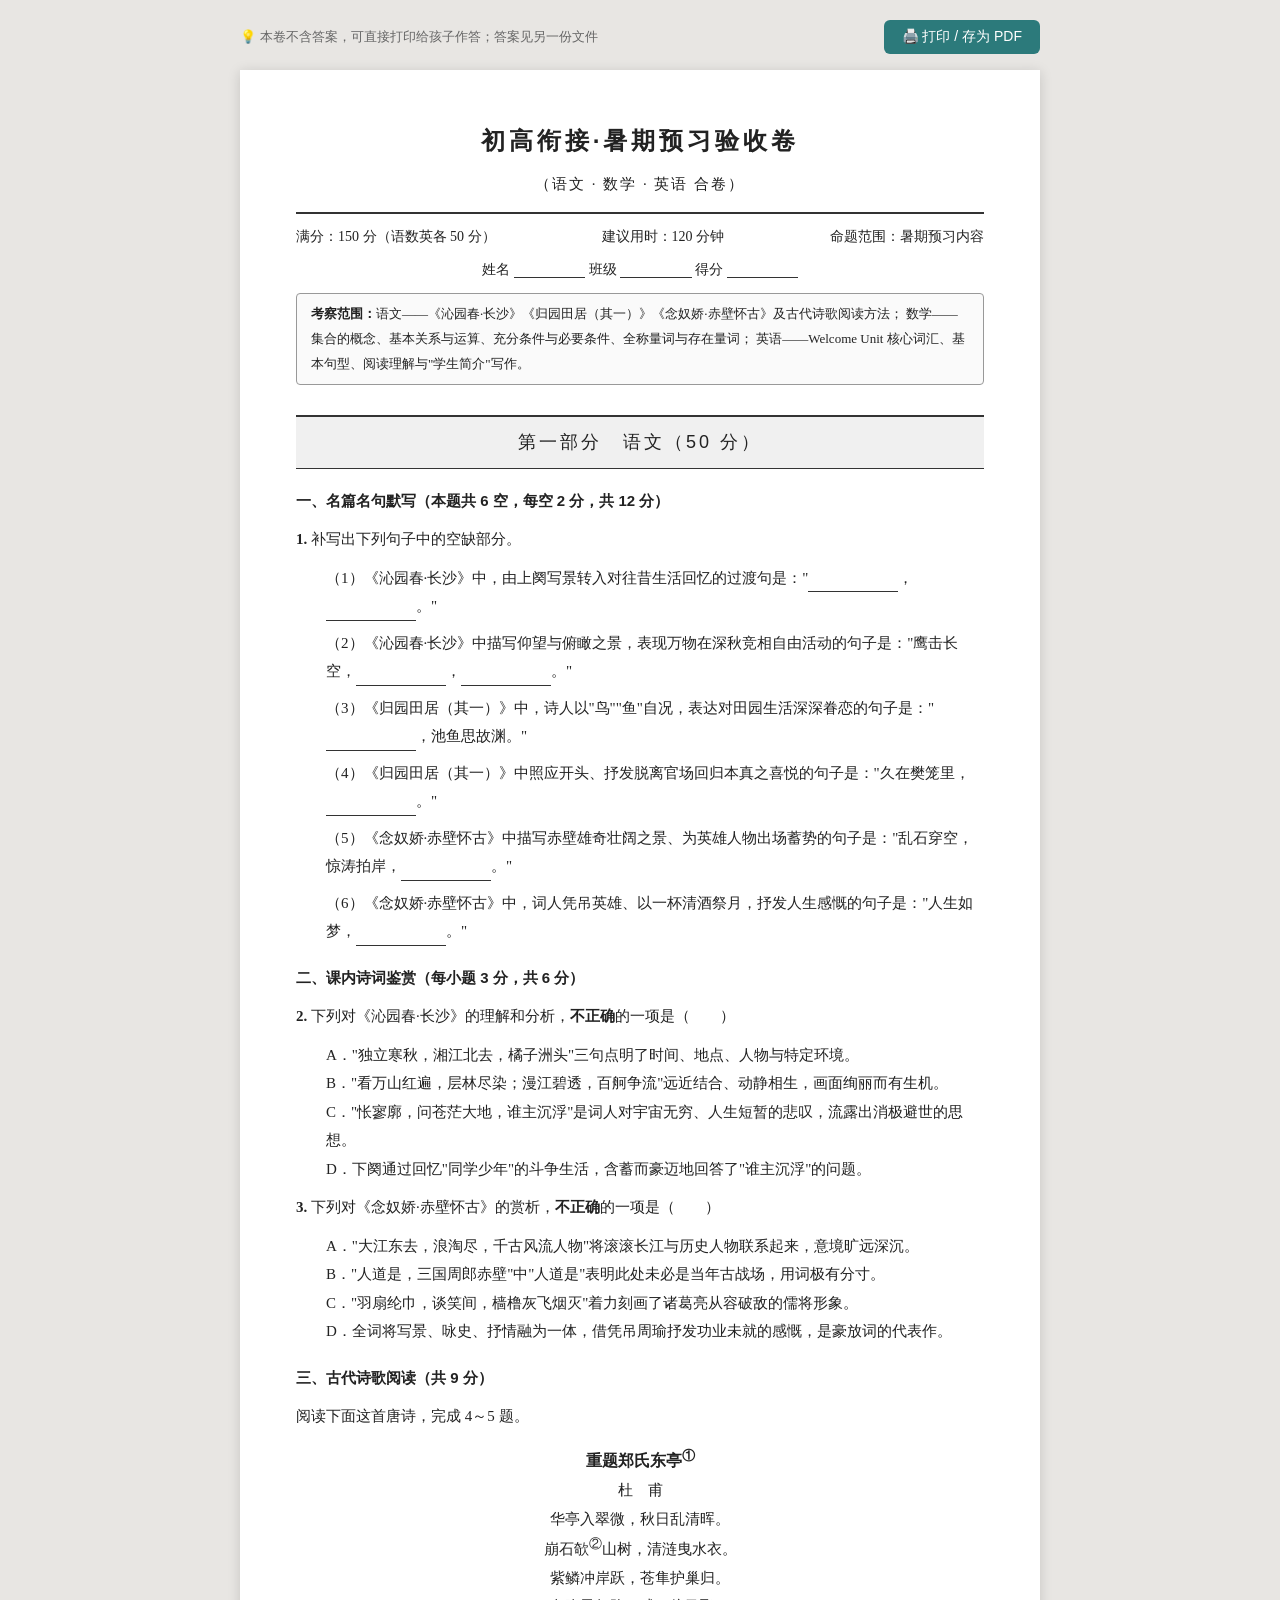
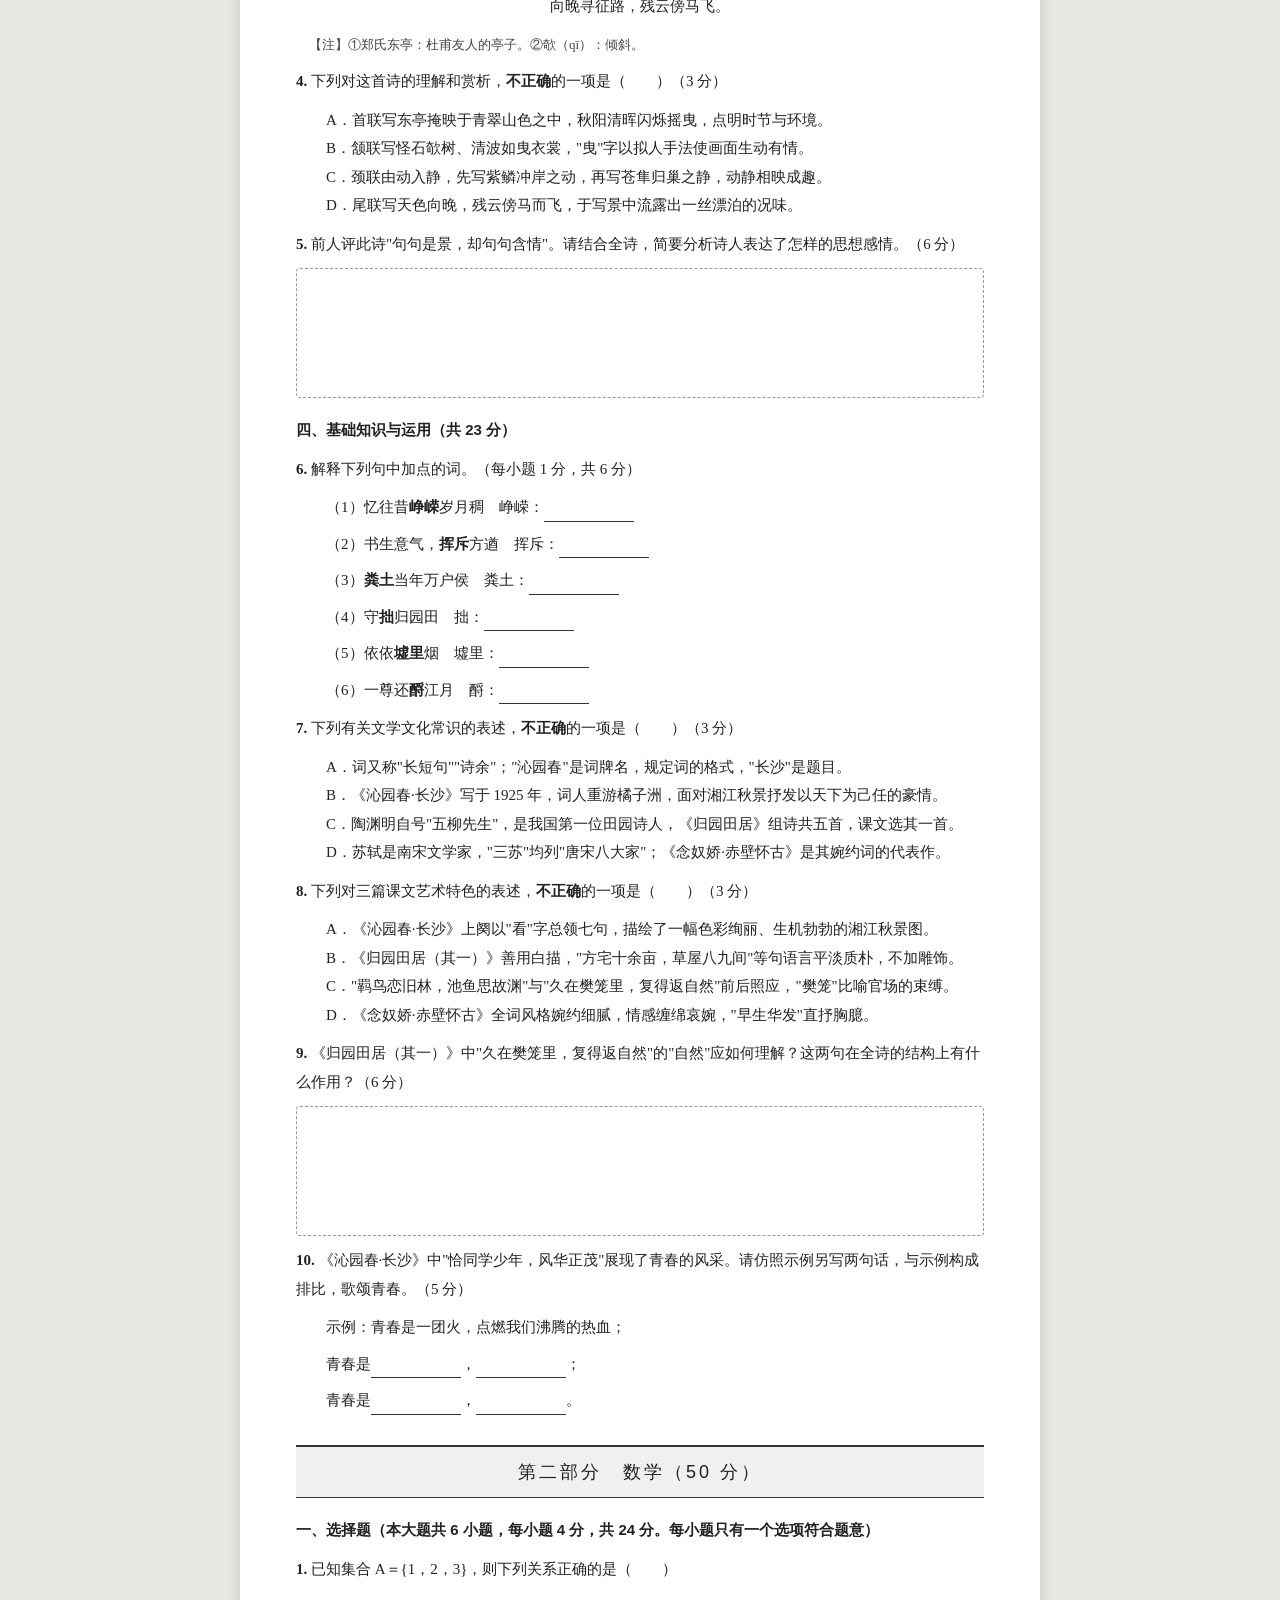
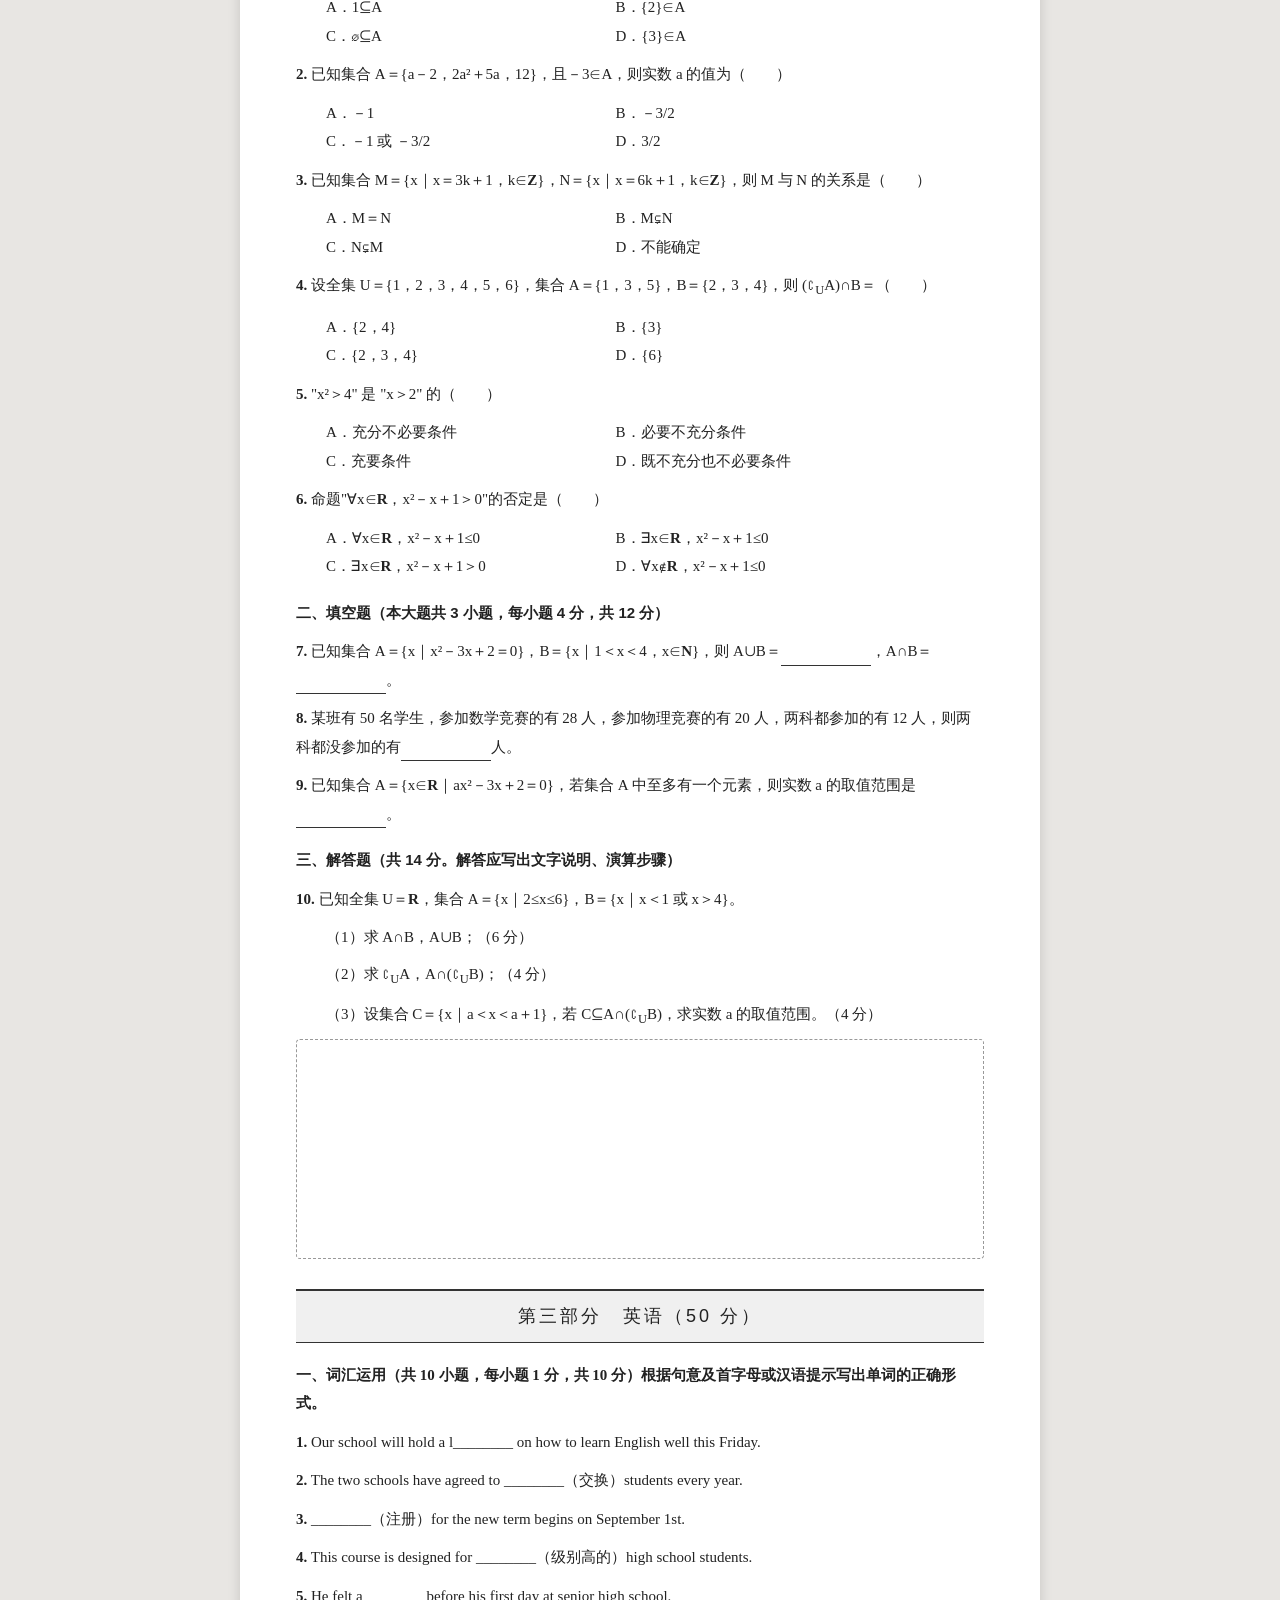
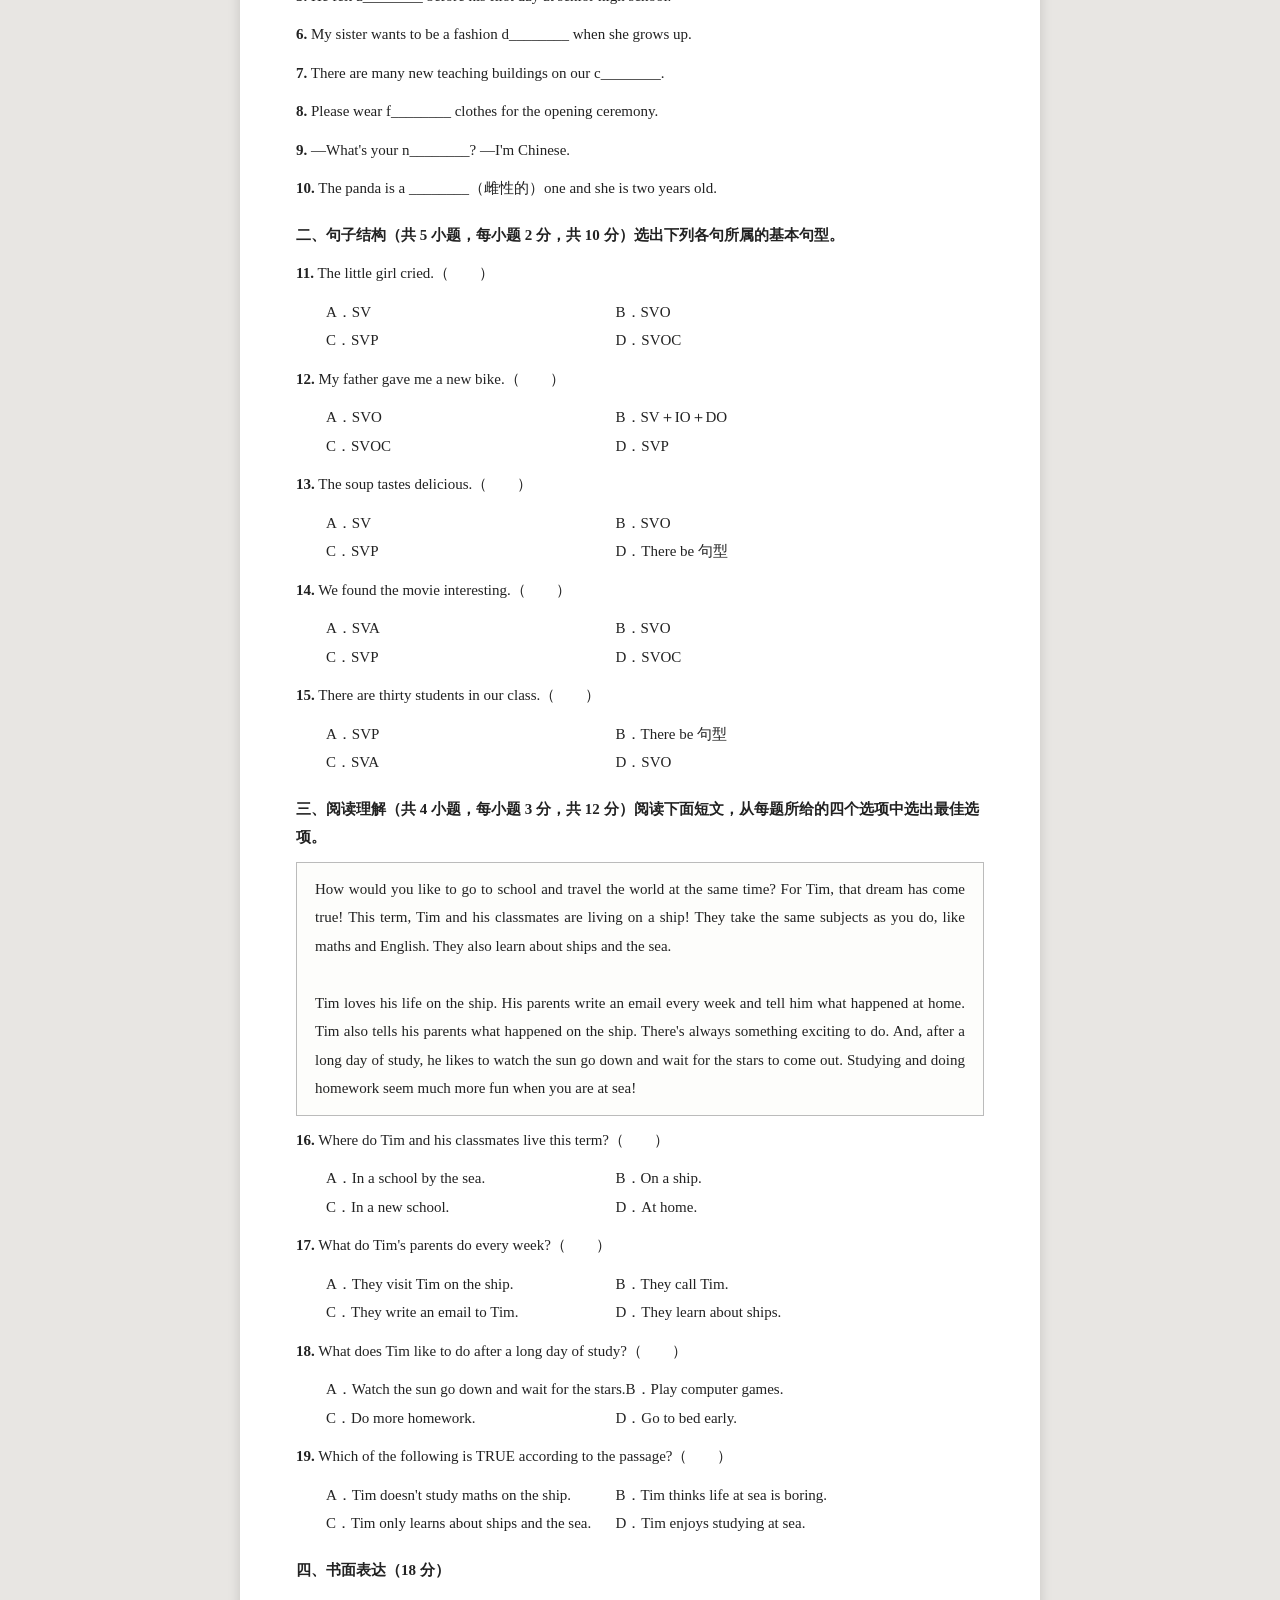
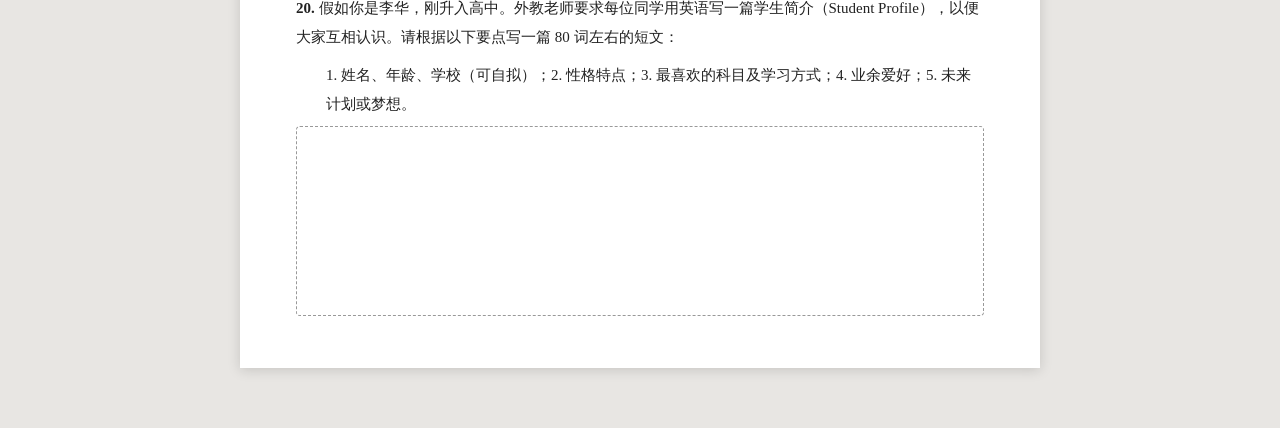
<file: tools/exam.html>
<!DOCTYPE html>
<html lang="zh-CN">
<head>
<meta charset="UTF-8">
<meta name="viewport" content="width=device-width, initial-scale=1.0">
<title>初高衔接·暑期预习验收卷（试卷）</title>
<style>
  * { margin: 0; padding: 0; box-sizing: border-box; }
  body {
    background: #e8e6e3;
    font-family: "Times New Roman", "SimSun", "宋体", serif;
    color: #222;
    line-height: 1.9;
    padding: 20px 10px 60px;
  }
  .toolbar {
    max-width: 800px; margin: 0 auto 16px;
    display: flex; justify-content: space-between; align-items: center;
    font-family: "Microsoft YaHei", sans-serif;
  }
  .toolbar .tip { font-size: 13px; color: #666; }
  .toolbar button {
    background: #2c7a7b; color: #fff; border: none; border-radius: 6px;
    padding: 8px 18px; font-size: 14px; cursor: pointer;
  }
  .toolbar button:hover { background: #285e5f; }
  .paper {
    max-width: 800px; margin: 0 auto; background: #fff;
    padding: 48px 56px; box-shadow: 0 2px 12px rgba(0,0,0,.15);
  }
  .exam-head { text-align: center; border-bottom: 2px solid #333; padding-bottom: 14px; margin-bottom: 10px; }
  .exam-head h1 { font-size: 24px; letter-spacing: 4px; font-family: "SimHei", "黑体", sans-serif; }
  .exam-head .sub { font-size: 15px; margin-top: 6px; letter-spacing: 2px; }
  .exam-meta {
    display: flex; justify-content: space-between; flex-wrap: wrap;
    font-size: 14px; margin: 10px 0 6px;
  }
  .info-line { text-align: center; font-size: 14px; margin-bottom: 6px; }
  .info-line u { text-decoration: none; border-bottom: 1px solid #333; padding: 0 34px; }
  .notice {
    border: 1px solid #999; background: #fafafa; font-size: 13px;
    padding: 8px 14px; margin: 10px 0 20px; border-radius: 4px;
  }
  .part-title {
    font-size: 18px; font-family: "SimHei", "黑体", sans-serif; text-align: center;
    background: #f0f0f0; border-top: 2px solid #333; border-bottom: 1px solid #333;
    padding: 8px 0; margin: 30px 0 16px; letter-spacing: 3px;
  }
  .sec-title { font-size: 15px; font-weight: bold; margin: 18px 0 8px; font-family: "SimHei", "黑体", sans-serif; }
  .q { margin: 10px 0; font-size: 15px; }
  .q .qno { font-weight: bold; }
  .opts { margin: 4px 0 4px 2em; font-size: 15px; }
  .opts span { display: inline-block; min-width: 44%; }
  .blank { display: inline-block; border-bottom: 1px solid #333; min-width: 200px; height: 1.2em; vertical-align: bottom; }
  .blank.s { min-width: 90px; }
  .poem { text-align: center; margin: 12px 0; font-size: 15px; }
  .poem .pt { font-weight: bold; font-size: 16px; }
  .note { font-size: 13px; color: #444; margin-left: 1em; }
  .en { font-family: "Times New Roman", serif; }
  .passage {
    border: 1px solid #bbb; background: #fdfdfb; padding: 12px 18px;
    margin: 10px 0; font-size: 15px; text-align: justify;
  }
  .subq { margin: 8px 0 8px 2em; font-size: 15px; }
  .answer-area { border: 1px dashed #999; min-height: 130px; margin: 8px 0 4px; border-radius: 4px; }
  @media print {
    body { background: #fff; padding: 0; }
    .paper { box-shadow: none; max-width: none; padding: 0 8px; }
    .toolbar { display: none; }
    @page { margin: 1.8cm 1.6cm; }
    .q, .opts, .subq { page-break-inside: avoid; }
  }
</style>
</head>
<body>

<div class="toolbar">
  <span class="tip">💡 本卷不含答案，可直接打印给孩子作答；答案见另一份文件</span>
  <button onclick="window.print()">🖨️ 打印 / 存为 PDF</button>
</div>

<div class="paper">

  <!-- 卷头 -->
  <div class="exam-head">
    <h1>初高衔接·暑期预习验收卷</h1>
    <div class="sub">（语文 · 数学 · 英语 合卷）</div>
  </div>
  <div class="exam-meta">
    <span>满分：150 分（语数英各 50 分）</span>
    <span>建议用时：120 分钟</span>
    <span>命题范围：暑期预习内容</span>
  </div>
  <div class="info-line">姓名 <u>&nbsp;</u> 班级 <u>&nbsp;</u> 得分 <u>&nbsp;</u></div>
  <div class="notice">
    <b>考察范围：</b>语文——《沁园春·长沙》《归园田居（其一）》《念奴娇·赤壁怀古》及古代诗歌阅读方法；
    数学——集合的概念、基本关系与运算、充分条件与必要条件、全称量词与存在量词；
    英语——Welcome Unit 核心词汇、基本句型、阅读理解与"学生简介"写作。
  </div>

  <!-- ============ 语文 ============ -->
  <div class="part-title">第一部分　语文（50 分）</div>

  <div class="sec-title">一、名篇名句默写（本题共 6 空，每空 2 分，共 12 分）</div>
  <div class="q"><span class="qno">1.</span> 补写出下列句子中的空缺部分。</div>
  <div class="subq">（1）《沁园春·长沙》中，由上阕写景转入对往昔生活回忆的过渡句是："<span class="blank s"></span>，<span class="blank s"></span>。"</div>
  <div class="subq">（2）《沁园春·长沙》中描写仰望与俯瞰之景，表现万物在深秋竞相自由活动的句子是："鹰击长空，<span class="blank s"></span>，<span class="blank s"></span>。"</div>
  <div class="subq">（3）《归园田居（其一）》中，诗人以"鸟""鱼"自况，表达对田园生活深深眷恋的句子是："<span class="blank s"></span>，池鱼思故渊。"</div>
  <div class="subq">（4）《归园田居（其一）》中照应开头、抒发脱离官场回归本真之喜悦的句子是："久在樊笼里，<span class="blank s"></span>。"</div>
  <div class="subq">（5）《念奴娇·赤壁怀古》中描写赤壁雄奇壮阔之景、为英雄人物出场蓄势的句子是："乱石穿空，惊涛拍岸，<span class="blank s"></span>。"</div>
  <div class="subq">（6）《念奴娇·赤壁怀古》中，词人凭吊英雄、以一杯清酒祭月，抒发人生感慨的句子是："人生如梦，<span class="blank s"></span>。"</div>

  <div class="sec-title">二、课内诗词鉴赏（每小题 3 分，共 6 分）</div>
  <div class="q"><span class="qno">2.</span> 下列对《沁园春·长沙》的理解和分析，<b>不正确</b>的一项是（　　）</div>
  <div class="opts"><span>A．"独立寒秋，湘江北去，橘子洲头"三句点明了时间、地点、人物与特定环境。</span>
  <span>B．"看万山红遍，层林尽染；漫江碧透，百舸争流"远近结合、动静相生，画面绚丽而有生机。</span>
  <span>C．"怅寥廓，问苍茫大地，谁主沉浮"是词人对宇宙无穷、人生短暂的悲叹，流露出消极避世的思想。</span>
  <span>D．下阕通过回忆"同学少年"的斗争生活，含蓄而豪迈地回答了"谁主沉浮"的问题。</span></div>

  <div class="q"><span class="qno">3.</span> 下列对《念奴娇·赤壁怀古》的赏析，<b>不正确</b>的一项是（　　）</div>
  <div class="opts"><span>A．"大江东去，浪淘尽，千古风流人物"将滚滚长江与历史人物联系起来，意境旷远深沉。</span>
  <span>B．"人道是，三国周郎赤壁"中"人道是"表明此处未必是当年古战场，用词极有分寸。</span>
  <span>C．"羽扇纶巾，谈笑间，樯橹灰飞烟灭"着力刻画了诸葛亮从容破敌的儒将形象。</span>
  <span>D．全词将写景、咏史、抒情融为一体，借凭吊周瑜抒发功业未就的感慨，是豪放词的代表作。</span></div>

  <div class="sec-title">三、古代诗歌阅读（共 9 分）</div>
  <div class="q">阅读下面这首唐诗，完成 4～5 题。</div>
  <div class="poem">
    <div class="pt">重题郑氏东亭<sup>①</sup></div>
    <div>杜　甫</div>
    <div>华亭入翠微，秋日乱清晖。</div>
    <div>崩石欹<sup>②</sup>山树，清涟曳水衣。</div>
    <div>紫鳞冲岸跃，苍隼护巢归。</div>
    <div>向晚寻征路，残云傍马飞。</div>
  </div>
  <div class="note">【注】①郑氏东亭：杜甫友人的亭子。②欹（qī）：倾斜。</div>
  <div class="q"><span class="qno">4.</span> 下列对这首诗的理解和赏析，<b>不正确</b>的一项是（　　）（3 分）</div>
  <div class="opts"><span>A．首联写东亭掩映于青翠山色之中，秋阳清晖闪烁摇曳，点明时节与环境。</span>
  <span>B．颔联写怪石欹树、清波如曳衣裳，"曳"字以拟人手法使画面生动有情。</span>
  <span>C．颈联由动入静，先写紫鳞冲岸之动，再写苍隼归巢之静，动静相映成趣。</span>
  <span>D．尾联写天色向晚，残云傍马而飞，于写景中流露出一丝漂泊的况味。</span></div>
  <div class="q"><span class="qno">5.</span> 前人评此诗"句句是景，却句句含情"。请结合全诗，简要分析诗人表达了怎样的思想感情。（6 分）</div>
  <div class="answer-area"></div>

  <div class="sec-title">四、基础知识与运用（共 23 分）</div>
  <div class="q"><span class="qno">6.</span> 解释下列句中加点的词。（每小题 1 分，共 6 分）</div>
  <div class="subq">（1）忆往昔<b>峥嵘</b>岁月稠　峥嵘：<span class="blank s"></span></div>
  <div class="subq">（2）书生意气，<b>挥斥</b>方遒　挥斥：<span class="blank s"></span></div>
  <div class="subq">（3）<b>粪土</b>当年万户侯　粪土：<span class="blank s"></span></div>
  <div class="subq">（4）守<b>拙</b>归园田　拙：<span class="blank s"></span></div>
  <div class="subq">（5）依依<b>墟里</b>烟　墟里：<span class="blank s"></span></div>
  <div class="subq">（6）一尊还<b>酹</b>江月　酹：<span class="blank s"></span></div>

  <div class="q"><span class="qno">7.</span> 下列有关文学文化常识的表述，<b>不正确</b>的一项是（　　）（3 分）</div>
  <div class="opts"><span>A．词又称"长短句""诗余"；"沁园春"是词牌名，规定词的格式，"长沙"是题目。</span>
  <span>B．《沁园春·长沙》写于 1925 年，词人重游橘子洲，面对湘江秋景抒发以天下为己任的豪情。</span>
  <span>C．陶渊明自号"五柳先生"，是我国第一位田园诗人，《归园田居》组诗共五首，课文选其一首。</span>
  <span>D．苏轼是南宋文学家，"三苏"均列"唐宋八大家"；《念奴娇·赤壁怀古》是其婉约词的代表作。</span></div>

  <div class="q"><span class="qno">8.</span> 下列对三篇课文艺术特色的表述，<b>不正确</b>的一项是（　　）（3 分）</div>
  <div class="opts"><span>A．《沁园春·长沙》上阕以"看"字总领七句，描绘了一幅色彩绚丽、生机勃勃的湘江秋景图。</span>
  <span>B．《归园田居（其一）》善用白描，"方宅十余亩，草屋八九间"等句语言平淡质朴，不加雕饰。</span>
  <span>C．"羁鸟恋旧林，池鱼思故渊"与"久在樊笼里，复得返自然"前后照应，"樊笼"比喻官场的束缚。</span>
  <span>D．《念奴娇·赤壁怀古》全词风格婉约细腻，情感缠绵哀婉，"早生华发"直抒胸臆。</span></div>

  <div class="q"><span class="qno">9.</span> 《归园田居（其一）》中"久在樊笼里，复得返自然"的"自然"应如何理解？这两句在全诗的结构上有什么作用？（6 分）</div>
  <div class="answer-area"></div>

  <div class="q"><span class="qno">10.</span> 《沁园春·长沙》中"恰同学少年，风华正茂"展现了青春的风采。请仿照示例另写两句话，与示例构成排比，歌颂青春。（5 分）</div>
  <div class="subq">示例：青春是一团火，点燃我们沸腾的热血；</div>
  <div class="subq">青春是<span class="blank s"></span>，<span class="blank s"></span>；</div>
  <div class="subq">青春是<span class="blank s"></span>，<span class="blank s"></span>。</div>

  <!-- ============ 数学 ============ -->
  <div class="part-title">第二部分　数学（50 分）</div>

  <div class="sec-title">一、选择题（本大题共 6 小题，每小题 4 分，共 24 分。每小题只有一个选项符合题意）</div>
  <div class="q"><span class="qno">1.</span> 已知集合 A＝{1，2，3}，则下列关系正确的是（　　）</div>
  <div class="opts"><span>A．1⊆A</span><span>B．{2}∈A</span><span>C．∅⊆A</span><span>D．{3}∈A</span></div>

  <div class="q"><span class="qno">2.</span> 已知集合 A＝{a－2，2a²＋5a，12}，且－3∈A，则实数 a 的值为（　　）</div>
  <div class="opts"><span>A．－1</span><span>B．－3/2</span><span>C．－1 或 －3/2</span><span>D．3/2</span></div>

  <div class="q"><span class="qno">3.</span> 已知集合 M＝{x｜x＝3k＋1，k∈<b>Z</b>}，N＝{x｜x＝6k＋1，k∈<b>Z</b>}，则 M 与 N 的关系是（　　）</div>
  <div class="opts"><span>A．M＝N</span><span>B．M⊊N</span><span>C．N⊊M</span><span>D．不能确定</span></div>

  <div class="q"><span class="qno">4.</span> 设全集 U＝{1，2，3，4，5，6}，集合 A＝{1，3，5}，B＝{2，3，4}，则 (∁<sub>U</sub>A)∩B＝（　　）</div>
  <div class="opts"><span>A．{2，4}</span><span>B．{3}</span><span>C．{2，3，4}</span><span>D．{6}</span></div>

  <div class="q"><span class="qno">5.</span> "x²＞4" 是 "x＞2" 的（　　）</div>
  <div class="opts"><span>A．充分不必要条件</span><span>B．必要不充分条件</span><span>C．充要条件</span><span>D．既不充分也不必要条件</span></div>

  <div class="q"><span class="qno">6.</span> 命题"∀x∈<b>R</b>，x²－x＋1＞0"的否定是（　　）</div>
  <div class="opts"><span>A．∀x∈<b>R</b>，x²－x＋1≤0</span><span>B．∃x∈<b>R</b>，x²－x＋1≤0</span><span>C．∃x∈<b>R</b>，x²－x＋1＞0</span><span>D．∀x∉<b>R</b>，x²－x＋1≤0</span></div>

  <div class="sec-title">二、填空题（本大题共 3 小题，每小题 4 分，共 12 分）</div>
  <div class="q"><span class="qno">7.</span> 已知集合 A＝{x｜x²－3x＋2＝0}，B＝{x｜1＜x＜4，x∈<b>N</b>}，则 A∪B＝<span class="blank s"></span>，A∩B＝<span class="blank s"></span>。</div>
  <div class="q"><span class="qno">8.</span> 某班有 50 名学生，参加数学竞赛的有 28 人，参加物理竞赛的有 20 人，两科都参加的有 12 人，则两科都没参加的有<span class="blank s"></span>人。</div>
  <div class="q"><span class="qno">9.</span> 已知集合 A＝{x∈<b>R</b>｜ax²－3x＋2＝0}，若集合 A 中至多有一个元素，则实数 a 的取值范围是<span class="blank s"></span>。</div>

  <div class="sec-title">三、解答题（共 14 分。解答应写出文字说明、演算步骤）</div>
  <div class="q"><span class="qno">10.</span> 已知全集 U＝<b>R</b>，集合 A＝{x｜2≤x≤6}，B＝{x｜x＜1 或 x＞4}。</div>
  <div class="subq">（1）求 A∩B，A∪B；（6 分）</div>
  <div class="subq">（2）求 ∁<sub>U</sub>A，A∩(∁<sub>U</sub>B)；（4 分）</div>
  <div class="subq">（3）设集合 C＝{x｜a＜x＜a＋1}，若 C⊆A∩(∁<sub>U</sub>B)，求实数 a 的取值范围。（4 分）</div>
  <div class="answer-area" style="min-height:220px"></div>

  <!-- ============ 英语 ============ -->
  <div class="part-title">第三部分　英语（50 分）</div>

  <div class="sec-title en">一、词汇运用（共 10 小题，每小题 1 分，共 10 分）根据句意及首字母或汉语提示写出单词的正确形式。</div>
  <div class="q en"><span class="qno">1.</span> Our school will hold a l________ on how to learn English well this Friday.</div>
  <div class="q en"><span class="qno">2.</span> The two schools have agreed to ________（交换）students every year.</div>
  <div class="q en"><span class="qno">3.</span> ________（注册）for the new term begins on September 1st.</div>
  <div class="q en"><span class="qno">4.</span> This course is designed for ________（级别高的）high school students.</div>
  <div class="q en"><span class="qno">5.</span> He felt a________ before his first day at senior high school.</div>
  <div class="q en"><span class="qno">6.</span> My sister wants to be a fashion d________ when she grows up.</div>
  <div class="q en"><span class="qno">7.</span> There are many new teaching buildings on our c________.</div>
  <div class="q en"><span class="qno">8.</span> Please wear f________ clothes for the opening ceremony.</div>
  <div class="q en"><span class="qno">9.</span> —What's your n________? —I'm Chinese.</div>
  <div class="q en"><span class="qno">10.</span> The panda is a ________（雌性的）one and she is two years old.</div>

  <div class="sec-title en">二、句子结构（共 5 小题，每小题 2 分，共 10 分）选出下列各句所属的基本句型。</div>
  <div class="q en"><span class="qno">11.</span> The little girl cried.（　　）</div>
  <div class="opts en"><span>A．SV</span><span>B．SVO</span><span>C．SVP</span><span>D．SVOC</span></div>
  <div class="q en"><span class="qno">12.</span> My father gave me a new bike.（　　）</div>
  <div class="opts en"><span>A．SVO</span><span>B．SV＋IO＋DO</span><span>C．SVOC</span><span>D．SVP</span></div>
  <div class="q en"><span class="qno">13.</span> The soup tastes delicious.（　　）</div>
  <div class="opts en"><span>A．SV</span><span>B．SVO</span><span>C．SVP</span><span>D．There be 句型</span></div>
  <div class="q en"><span class="qno">14.</span> We found the movie interesting.（　　）</div>
  <div class="opts en"><span>A．SVA</span><span>B．SVO</span><span>C．SVP</span><span>D．SVOC</span></div>
  <div class="q en"><span class="qno">15.</span> There are thirty students in our class.（　　）</div>
  <div class="opts en"><span>A．SVP</span><span>B．There be 句型</span><span>C．SVA</span><span>D．SVO</span></div>

  <div class="sec-title en">三、阅读理解（共 4 小题，每小题 3 分，共 12 分）阅读下面短文，从每题所给的四个选项中选出最佳选项。</div>
  <div class="passage en">
    How would you like to go to school and travel the world at the same time? For Tim, that dream has come true! This term, Tim and his classmates are living on a ship! They take the same subjects as you do, like maths and English. They also learn about ships and the sea.<br><br>
    Tim loves his life on the ship. His parents write an email every week and tell him what happened at home. Tim also tells his parents what happened on the ship. There's always something exciting to do. And, after a long day of study, he likes to watch the sun go down and wait for the stars to come out. Studying and doing homework seem much more fun when you are at sea!
  </div>
  <div class="q en"><span class="qno">16.</span> Where do Tim and his classmates live this term?（　　）</div>
  <div class="opts en"><span>A．In a school by the sea.</span><span>B．On a ship.</span><span>C．In a new school.</span><span>D．At home.</span></div>
  <div class="q en"><span class="qno">17.</span> What do Tim's parents do every week?（　　）</div>
  <div class="opts en"><span>A．They visit Tim on the ship.</span><span>B．They call Tim.</span><span>C．They write an email to Tim.</span><span>D．They learn about ships.</span></div>
  <div class="q en"><span class="qno">18.</span> What does Tim like to do after a long day of study?（　　）</div>
  <div class="opts en"><span>A．Watch the sun go down and wait for the stars.</span><span>B．Play computer games.</span><span>C．Do more homework.</span><span>D．Go to bed early.</span></div>
  <div class="q en"><span class="qno">19.</span> Which of the following is TRUE according to the passage?（　　）</div>
  <div class="opts en"><span>A．Tim doesn't study maths on the ship.</span><span>B．Tim thinks life at sea is boring.</span><span>C．Tim only learns about ships and the sea.</span><span>D．Tim enjoys studying at sea.</span></div>

  <div class="sec-title en">四、书面表达（18 分）</div>
  <div class="q en"><span class="qno">20.</span> 假如你是李华，刚升入高中。外教老师要求每位同学用英语写一篇学生简介（Student Profile），以便大家互相认识。请根据以下要点写一篇 80 词左右的短文：</div>
  <div class="subq">1. 姓名、年龄、学校（可自拟）；2. 性格特点；3. 最喜欢的科目及学习方式；4. 业余爱好；5. 未来计划或梦想。</div>
  <div class="answer-area" style="min-height:190px"></div>

</div>
</body>
</html>
</file>
